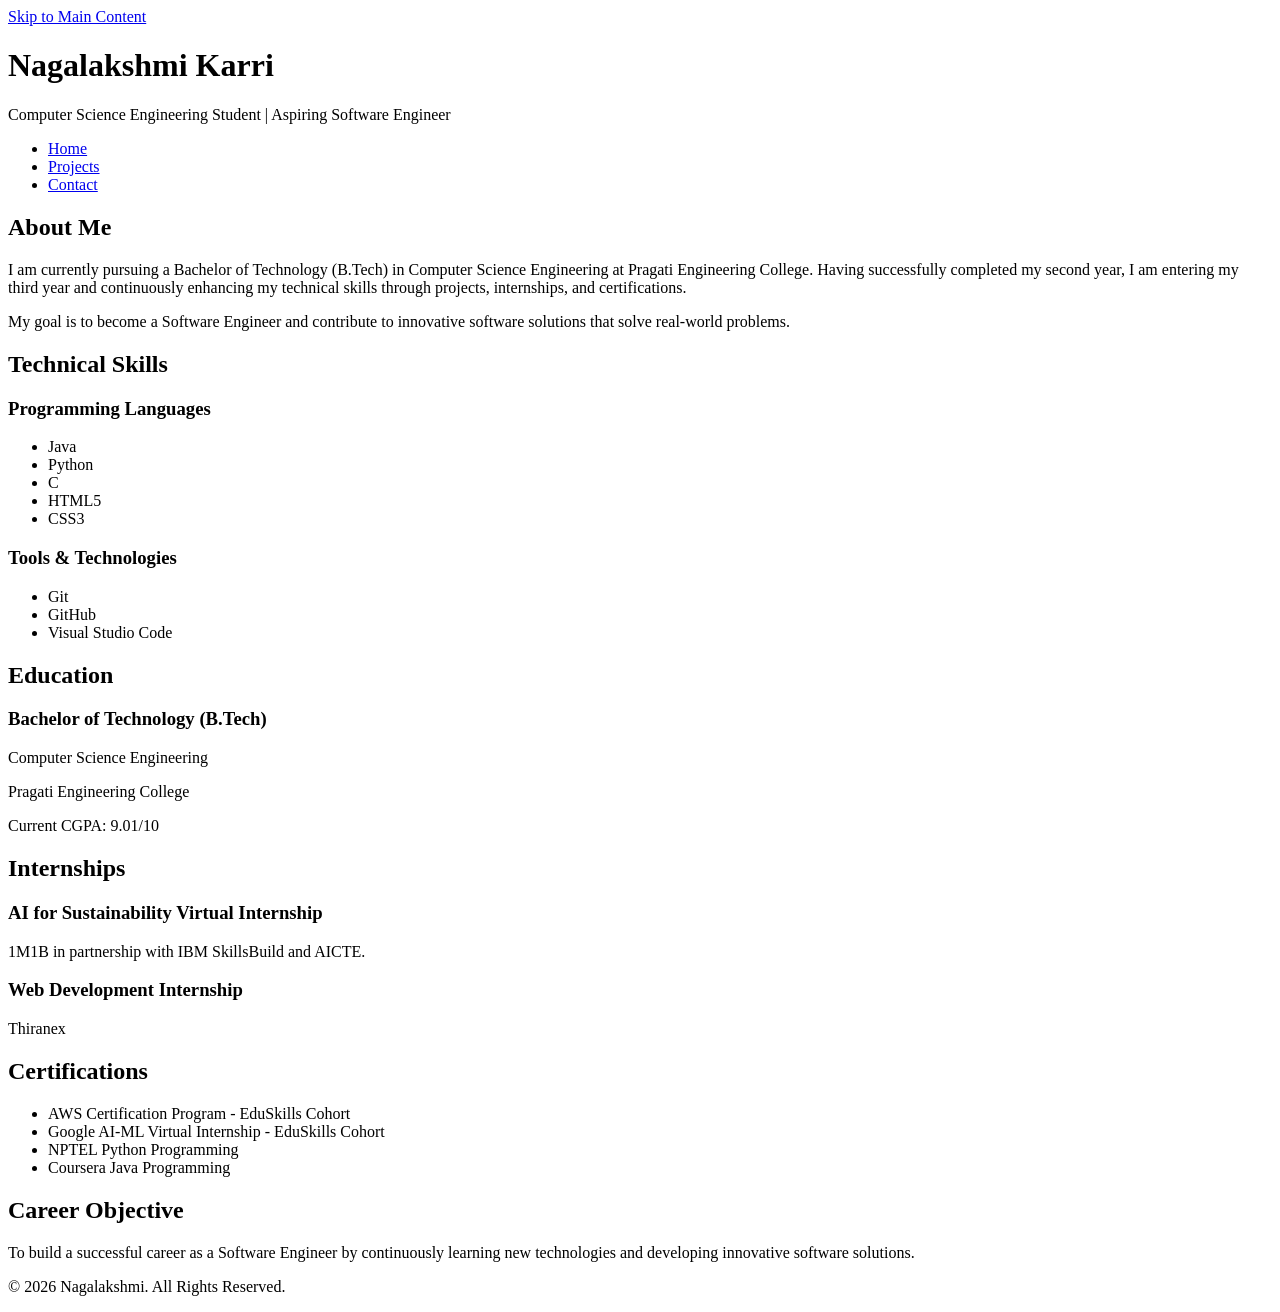
<file: Task-1-HTML5-portfolio/index.html>
<!DOCTYPE html>
<html lang="en">
<head>
    <meta charset="UTF-8">
    <meta name="viewport" content="width=device-width, initial-scale=1.0">

    <title>Nagalakshmi | Personal Portfolio</title>

    <meta name="description" content="Personal portfolio of Nagalakshmi, a Computer Science Engineering student showcasing skills, projects, internships, and certifications.">
    <meta name="keywords" content="Nagalakshmi, Portfolio, CSE Student, Software Engineer, Web Developer, Java, Python">
    <meta name="author" content="Nagalakshmi">

    <meta property="og:title" content="Nagalakshmi Portfolio">
    <meta property="og:description" content="Computer Science Engineering Student and Aspiring Software Engineer.">
    <meta property="og:type" content="website">
</head>

<body>

<a href="#main-content">Skip to Main Content</a>

<header role="banner">
    <h1>Nagalakshmi Karri</h1>
    <p>Computer Science Engineering Student | Aspiring Software Engineer</p>

    <nav aria-label="Main Navigation">
        <ul>
            <li><a href="index.html" aria-current="page">Home</a></li>
            <li><a href="projects.html">Projects</a></li>
            <li><a href="contact.html">Contact</a></li>
        </ul>
    </nav>
</header>

<main id="main-content">

    <section aria-labelledby="about-heading">
        <h2 id="about-heading">About Me</h2>

        <article>
            <p>
                I am currently pursuing a Bachelor of Technology (B.Tech) in
                Computer Science Engineering at Pragati Engineering College.
                Having successfully completed my second year, I am entering my
                third year and continuously enhancing my technical skills through
                projects, internships, and certifications.
            </p>

            <p>
                My goal is to become a Software Engineer and contribute to
                innovative software solutions that solve real-world problems.
            </p>
        </article>
    </section>

    <section aria-labelledby="skills-heading">
        <h2 id="skills-heading">Technical Skills</h2>

        <article>
            <h3>Programming Languages</h3>
            <ul>
                <li>Java</li>
                <li>Python</li>
                <li>C</li>
                <li>HTML5</li>
                <li>CSS3</li>
            </ul>

            <h3>Tools & Technologies</h3>
            <ul>
                <li>Git</li>
                <li>GitHub</li>
                <li>Visual Studio Code</li>
            </ul>
        </article>
    </section>

    <section aria-labelledby="education-heading">
        <h2 id="education-heading">Education</h2>

        <article>
            <h3>Bachelor of Technology (B.Tech)</h3>
            <p>Computer Science Engineering</p>
            <p>Pragati Engineering College</p>
            <p>Current CGPA: 9.01/10</p>
        </article>
    </section>

    <section aria-labelledby="internships-heading">
        <h2 id="internships-heading">Internships</h2>

        <article>
            <h3>AI for Sustainability Virtual Internship</h3>
            <p>1M1B in partnership with IBM SkillsBuild and AICTE.</p>
        </article>

        <article>
            <h3>Web Development Internship</h3>
            <p>Thiranex</p>
        </article>
    </section>

    <section aria-labelledby="certifications-heading">
        <h2 id="certifications-heading">Certifications</h2>

        <ul>
            <li>AWS Certification Program - EduSkills Cohort</li>
            <li>Google AI-ML Virtual Internship - EduSkills Cohort</li>
            <li>NPTEL Python Programming</li>
            <li>Coursera Java Programming</li>
        </ul>
    </section>

    <section aria-labelledby="objective-heading">
        <h2 id="objective-heading">Career Objective</h2>

        <p>
            To build a successful career as a Software Engineer by continuously
            learning new technologies and developing innovative software solutions.
        </p>
    </section>

</main>

<footer>
    <p>&copy; 2026 Nagalakshmi. All Rights Reserved.</p>
</footer>

</body>
</html>
</file>
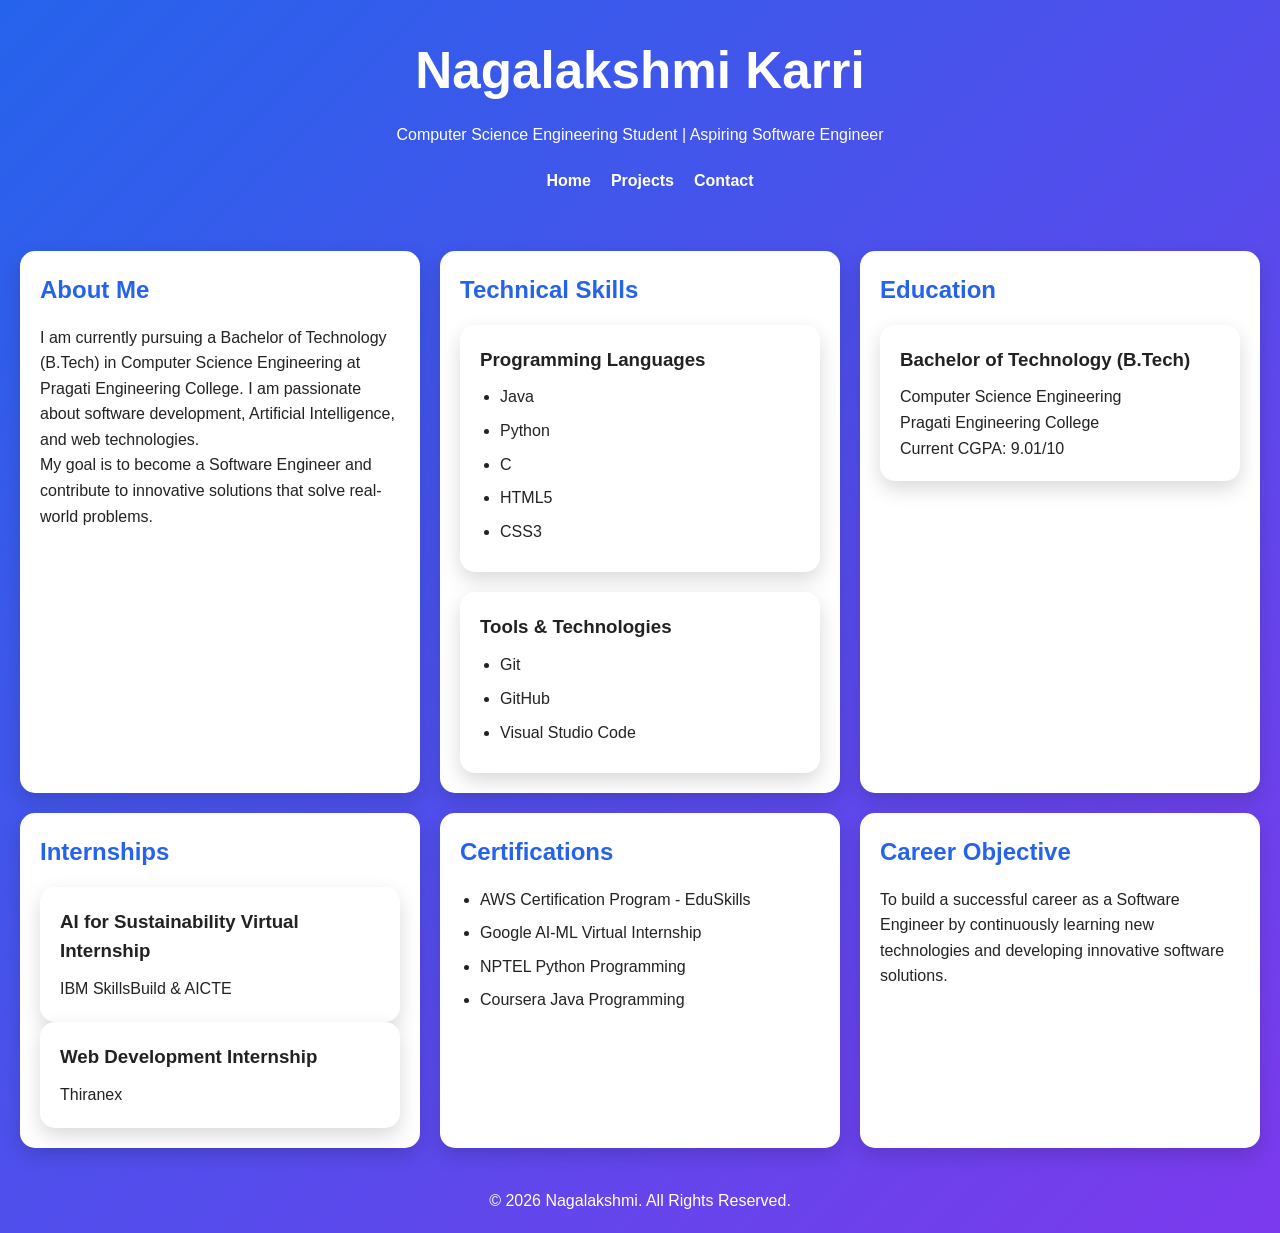
<file: Task-2-CSS3Portfolio/index.html>
<!DOCTYPE html>
<html lang="en">
<head>
<meta charset="UTF-8">
<meta name="viewport" content="width=device-width, initial-scale=1.0">
<title>Nagalakshmi | Personal Portfolio</title>

<meta name="description" content="Personal portfolio of Nagalakshmi, a Computer Science Engineering student.">

<link rel="stylesheet" href="style.css">
</head>

<body>

<a href="#main-content" class="skip-link">Skip to Main Content</a>

<header>
    <h1>Nagalakshmi Karri</h1>
    <p>Computer Science Engineering Student | Aspiring Software Engineer</p>

    <nav>
        <ul>
            <li><a href="index.html">Home</a></li>
            <li><a href="projects.html">Projects</a></li>
            <li><a href="contact.html">Contact</a></li>
        </ul>
    </nav>
</header>

<main id="main-content">

<section>
    <h2>About Me</h2>

    <p>
        I am currently pursuing a Bachelor of Technology (B.Tech)
        in Computer Science Engineering at Pragati Engineering College.
        I am passionate about software development, Artificial Intelligence,
        and web technologies.
    </p>

    <p>
        My goal is to become a Software Engineer and contribute to
        innovative solutions that solve real-world problems.
    </p>
</section>

<section>
    <h2>Technical Skills</h2>

    <div class="skills-grid">

        <article>
            <h3>Programming Languages</h3>

            <ul>
                <li>Java</li>
                <li>Python</li>
                <li>C</li>
                <li>HTML5</li>
                <li>CSS3</li>
            </ul>
        </article>

        <article>
            <h3>Tools & Technologies</h3>

            <ul>
                <li>Git</li>
                <li>GitHub</li>
                <li>Visual Studio Code</li>
            </ul>
        </article>

    </div>
</section>

<section>
    <h2>Education</h2>

    <article>
        <h3>Bachelor of Technology (B.Tech)</h3>
        <p>Computer Science Engineering</p>
        <p>Pragati Engineering College</p>
        <p>Current CGPA: 9.01/10</p>
    </article>
</section>

<section>
    <h2>Internships</h2>

    <article>
        <h3>AI for Sustainability Virtual Internship</h3>
        <p>IBM SkillsBuild & AICTE</p>
    </article>

    <article>
        <h3>Web Development Internship</h3>
        <p>Thiranex</p>
    </article>
</section>

<section>
    <h2>Certifications</h2>

    <ul>
        <li>AWS Certification Program - EduSkills</li>
        <li>Google AI-ML Virtual Internship</li>
        <li>NPTEL Python Programming</li>
        <li>Coursera Java Programming</li>
    </ul>
</section>

<section>
    <h2>Career Objective</h2>

    <p>
        To build a successful career as a Software Engineer by
        continuously learning new technologies and developing
        innovative software solutions.
    </p>
</section>

</main>

<footer>
    <p>&copy; 2026 Nagalakshmi. All Rights Reserved.</p>
</footer>

</body>
</html>
</file>
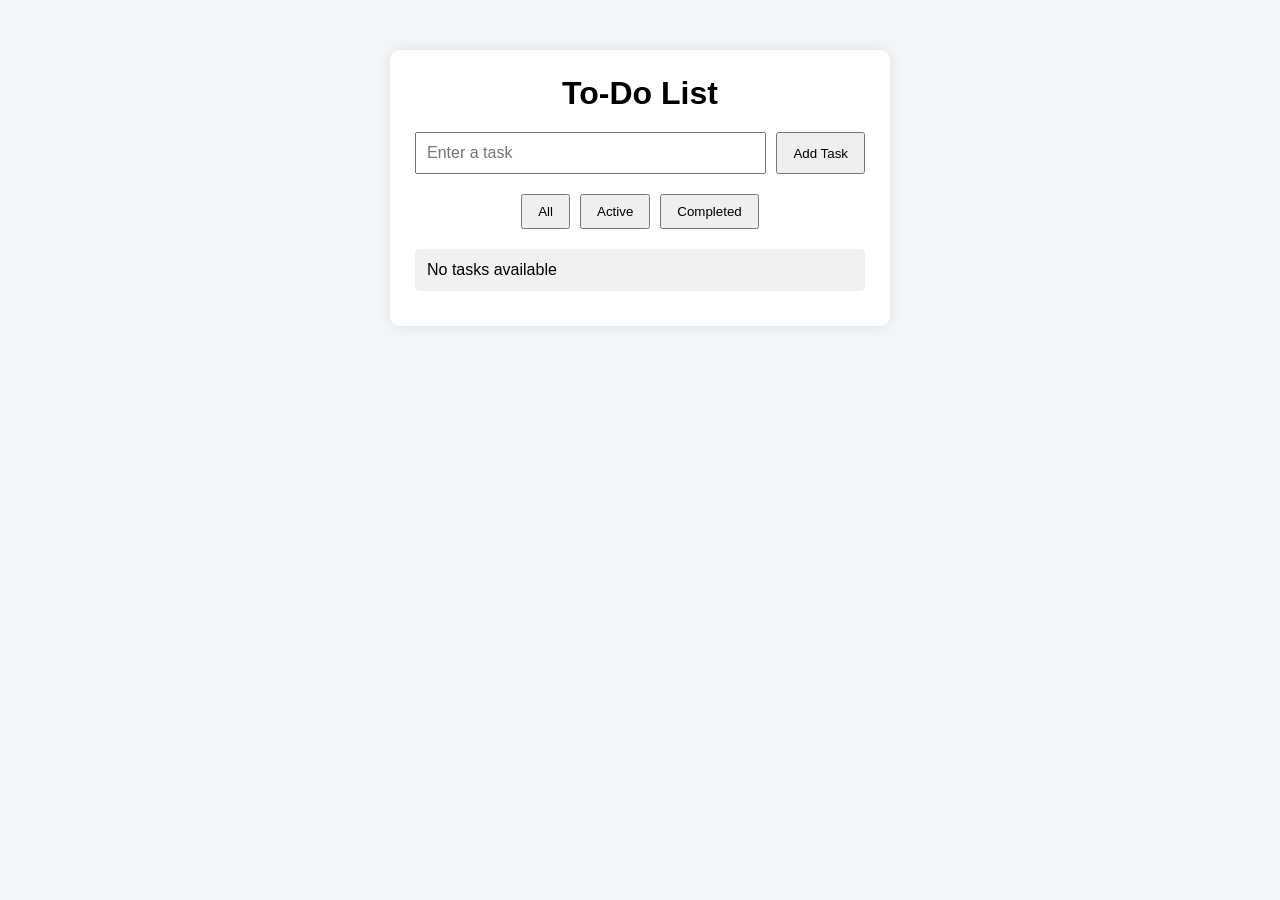
<file: Task-3-JavaScript-Logic/index.html>
<!DOCTYPE html>
<html lang="en">
<head>
    <meta charset="UTF-8">
    <meta name="viewport" content="width=device-width, initial-scale=1.0">
    <title>To-Do List App</title>
    <link rel="stylesheet" href="style.css">
</head>
<body>

    <div class="container">
        <h1>To-Do List</h1>

        <div class="input-section">
            <input type="text" id="taskInput" placeholder="Enter a task">
            <button id="addBtn">Add Task</button>
        </div>

        <div class="filters">
            <button data-filter="all">All</button>
            <button data-filter="active">Active</button>
            <button data-filter="completed">Completed</button>
        </div>

        <ul id="taskList"></ul>
    </div>

    <script src="script.js"></script>
</body>
</html>
</file>
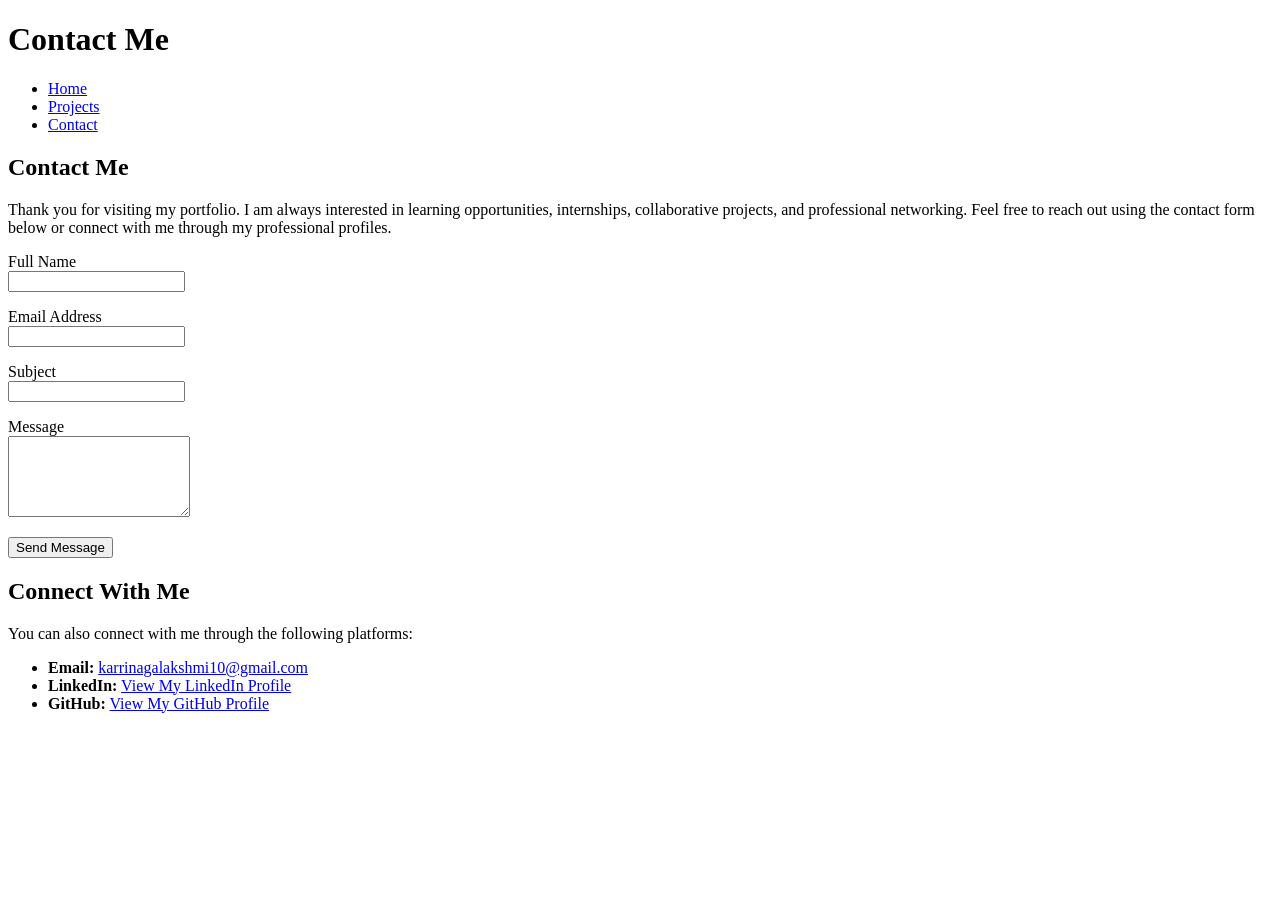
<file: Task-1-HTML5-portfolio/contact.html>
<!DOCTYPE html>
<html lang="en">
<head>
    <meta charset="UTF-8">
    <meta name="viewport" content="width=device-width, initial-scale=1.0">

    <title>Contact | Nagalakshmi Portfolio</title>

    <meta name="description" content="Contact Nagalakshmi for opportunities and collaborations.">
</head>

<body>

<header>
    <h1>Contact Me</h1>

    <nav aria-label="Main Navigation">
        <ul>
            <li><a href="index.html">Home</a></li>
            <li><a href="projects.html">Projects</a></li>
            <li><a href="contact.html" aria-current="page">Contact</a></li>
        </ul>
    </nav>
</header>

<main>

    <section aria-labelledby="contact-heading">
        <h2 id="contact-heading">Contact Me</h2>

        <p>
            Thank you for visiting my portfolio. I am always interested in
            learning opportunities, internships, collaborative projects, and
            professional networking. Feel free to reach out using the contact
            form below or connect with me through my professional profiles.
        </p>

        <form aria-label="Contact Form">

            <p>
                <label for="name">Full Name</label><br>
                <input
                    type="text"
                    id="name"
                    name="name"
                    required
                    autocomplete="name">
            </p>

            <p>
                <label for="email">Email Address</label><br>
                <input
                    type="email"
                    id="email"
                    name="email"
                    required
                    autocomplete="email">
            </p>

            <p>
                <label for="subject">Subject</label><br>
                <input
                    type="text"
                    id="subject"
                    name="subject"
                    required>
            </p>

            <p>
                <label for="message">Message</label><br>
                <textarea
                    id="message"
                    name="message"
                    rows="5"
                    required></textarea>
            </p>

            <button type="submit">Send Message</button>

        </form>
    </section>

    <section aria-labelledby="connect-heading">
        <h2 id="connect-heading">Connect With Me</h2>

        <article>
            <p>
                You can also connect with me through the following platforms:
            </p>

            <ul>
                <li>
                    <strong>Email:</strong>
                    <a href="mailto:karrinagalakshmi10@gmail.com">
                        karrinagalakshmi10@gmail.com
                    </a>
                </li>

                <li>
                    <strong>LinkedIn:</strong>
                    <a href="https://www.linkedin.com/in/nagalakshmi-karri/">
                        View My LinkedIn Profile
                    </a>
                </li>

                <li>
                    <strong>GitHub:</strong>
                    <a href="https://github.com/Naga-lakshmi10">
                        View My GitHub Profile
                    </a>
                </li>
            </ul>
        </article>
    </section>

</main>
</file>
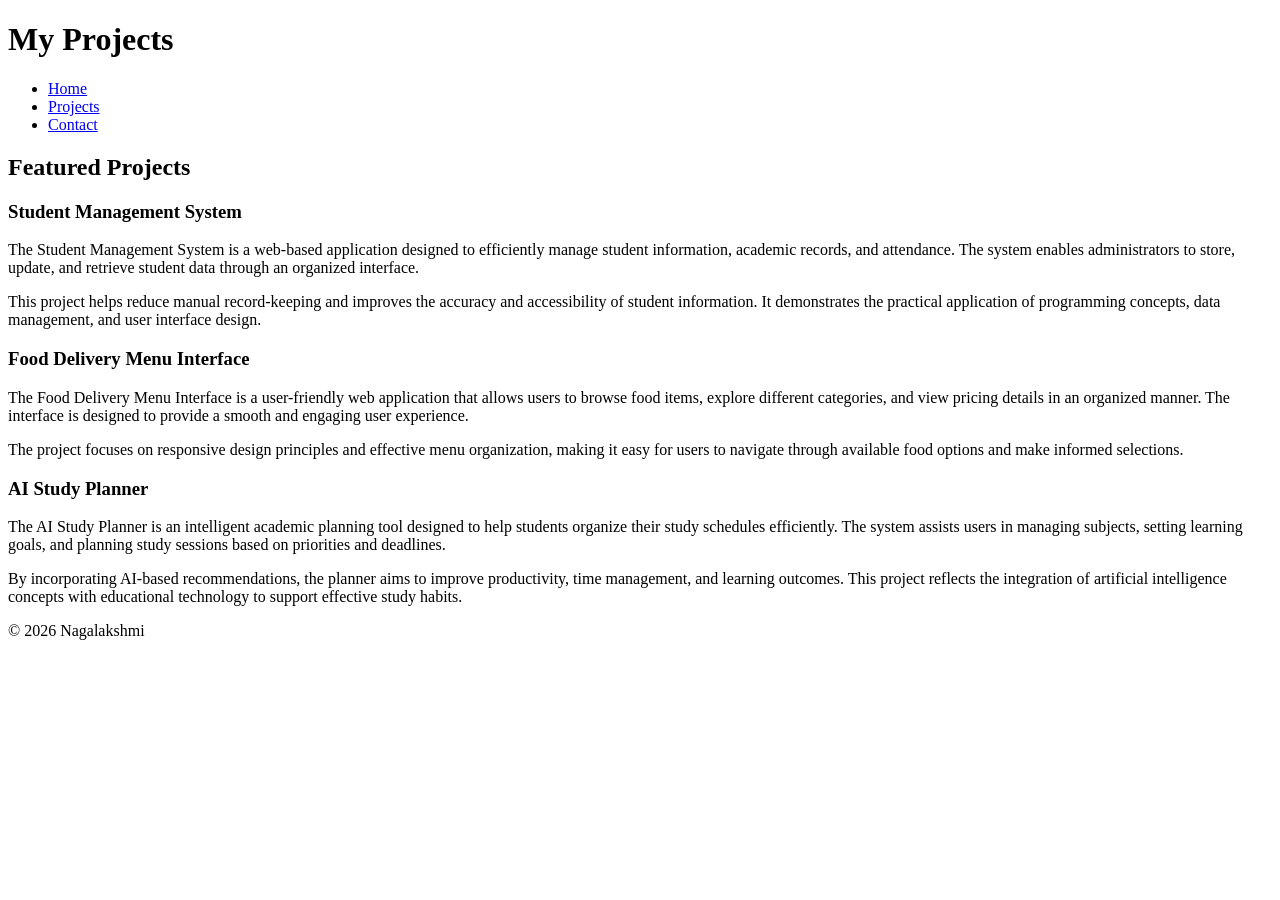
<file: Task-1-HTML5-portfolio/projects.html>
<!DOCTYPE html>
<html lang="en">
<head>
    <meta charset="UTF-8">
    <meta name="viewport" content="width=device-width, initial-scale=1.0">

    <title>Projects | Nagalakshmi Portfolio</title>

    <meta name="description" content="Projects developed by Nagalakshmi.">
</head>

<body>

<header>
    <h1>My Projects</h1>

    <nav aria-label="Main Navigation">
        <ul>
            <li><a href="index.html">Home</a></li>
            <li><a href="projects.html" aria-current="page">Projects</a></li>
            <li><a href="contact.html">Contact</a></li>
        </ul>
    </nav>
</header>

<main>

    <section aria-labelledby="projects-heading">
        <h2 id="projects-heading">Featured Projects</h2>

        <article>
    <h3>Student Management System</h3>

    <p>
        The Student Management System is a web-based application designed to
        efficiently manage student information, academic records, and attendance.
        The system enables administrators to store, update, and retrieve student
        data through an organized interface.
    </p>

    <p>
        This project helps reduce manual record-keeping and improves the accuracy
        and accessibility of student information. It demonstrates the practical
        application of programming concepts, data management, and user interface
        design.
    </p>
</article>

        <article>
    <h3>Food Delivery Menu Interface</h3>

    <p>
        The Food Delivery Menu Interface is a user-friendly web application that
        allows users to browse food items, explore different categories, and view
        pricing details in an organized manner. The interface is designed to
        provide a smooth and engaging user experience.
    </p>

    <p>
        The project focuses on responsive design principles and effective menu
        organization, making it easy for users to navigate through available food
        options and make informed selections.
    </p>
</article>

       <article>
    <h3>AI Study Planner</h3>

    <p>
        The AI Study Planner is an intelligent academic planning tool designed
        to help students organize their study schedules efficiently. The system
        assists users in managing subjects, setting learning goals, and planning
        study sessions based on priorities and deadlines.
    </p>

    <p>
        By incorporating AI-based recommendations, the planner aims to improve
        productivity, time management, and learning outcomes. This project
        reflects the integration of artificial intelligence concepts with
        educational technology to support effective study habits.
    </p>
</article>

    </section>

</main>

<footer>
    <p>&copy; 2026 Nagalakshmi</p>
</footer>

</body>
</html>
</file>
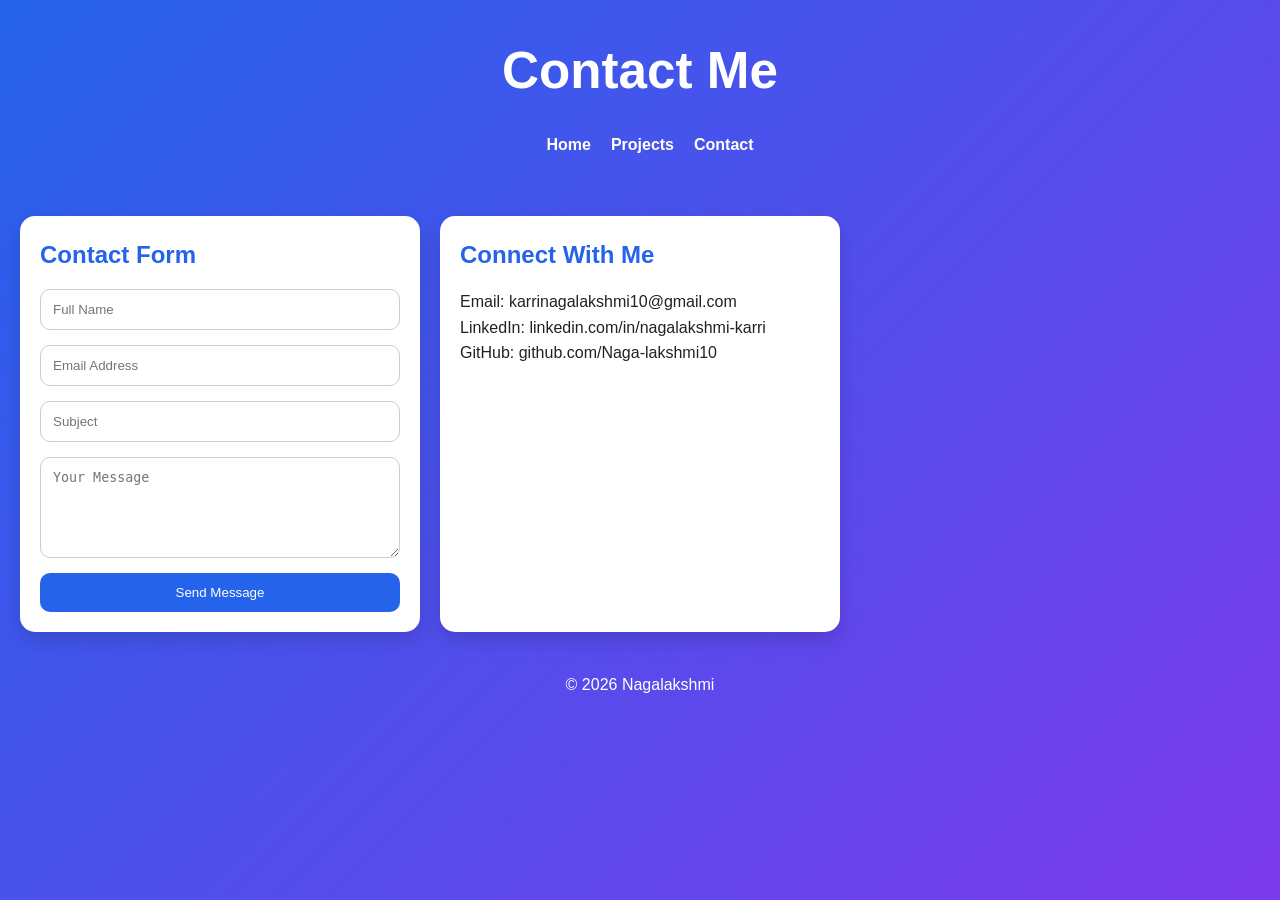
<file: Task-2-CSS3Portfolio/contact.html>
<!DOCTYPE html>
<html lang="en">
<head>
<meta charset="UTF-8">
<meta name="viewport" content="width=device-width, initial-scale=1.0">

<title>Contact | Nagalakshmi Portfolio</title>

<link rel="stylesheet" href="style.css">
</head>

<body>

<header>
    <h1>Contact Me</h1>

    <nav>
        <ul>
            <li><a href="index.html">Home</a></li>
            <li><a href="projects.html">Projects</a></li>
            <li><a href="contact.html">Contact</a></li>
        </ul>
    </nav>
</header>

<main>

<section>
    <h2>Contact Form</h2>

    <form>

        <input type="text" placeholder="Full Name" required>

        <input type="email" placeholder="Email Address" required>

        <input type="text" placeholder="Subject" required>

        <textarea rows="5" placeholder="Your Message"></textarea>

        <button type="submit">Send Message</button>

    </form>
</section>

<section>
    <h2>Connect With Me</h2>

    <p>Email: karrinagalakshmi10@gmail.com</p>

    <p>LinkedIn: linkedin.com/in/nagalakshmi-karri</p>

    <p>GitHub: github.com/Naga-lakshmi10</p>
</section>

</main>

<footer>
    <p>&copy; 2026 Nagalakshmi</p>
</footer>

</body>
</html>
</file>
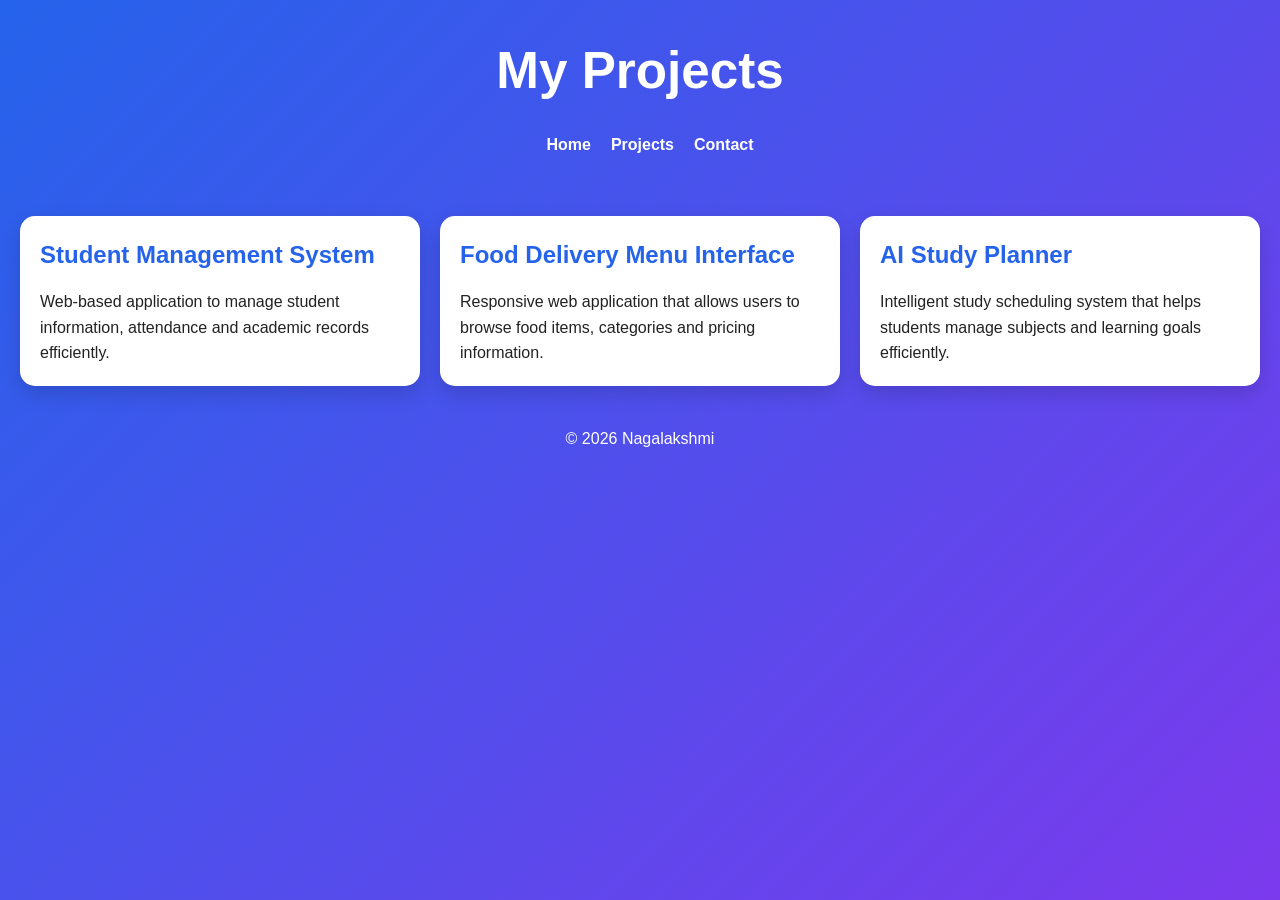
<file: Task-2-CSS3Portfolio/projects.html>
<!DOCTYPE html>
<html lang="en">
<head>
<meta charset="UTF-8">
<meta name="viewport" content="width=device-width, initial-scale=1.0">

<title>Projects | Nagalakshmi Portfolio</title>

<link rel="stylesheet" href="style.css">
</head>

<body>

<header>
    <h1>My Projects</h1>

    <nav>
        <ul>
            <li><a href="index.html">Home</a></li>
            <li><a href="projects.html">Projects</a></li>
            <li><a href="contact.html">Contact</a></li>
        </ul>
    </nav>
</header>

<main class="projects-grid">

<article>
    <h2>Student Management System</h2>

    <p>
        Web-based application to manage student information,
        attendance and academic records efficiently.
    </p>
</article>

<article>
    <h2>Food Delivery Menu Interface</h2>

    <p>
        Responsive web application that allows users to browse
        food items, categories and pricing information.
    </p>
</article>

<article>
    <h2>AI Study Planner</h2>

    <p>
        Intelligent study scheduling system that helps students
        manage subjects and learning goals efficiently.
    </p>
</article>

</main>

<footer>
    <p>&copy; 2026 Nagalakshmi</p>
</footer>

</body>
</html>
</file>
<file: Task-2-CSS3Portfolio/style.css>
/* ======================
   CSS VARIABLES
====================== */

:root{
    --primary:#2563eb;
    --secondary:#1e40af;
    --bg:#f4f7fc;
    --card:#ffffff;
    --text:#222222;
    --shadow:0 8px 20px rgba(0,0,0,0.15);
    --radius:15px;
}

/* ======================
   DARK MODE
====================== */

@media (prefers-color-scheme: dark){

:root{
    --bg:#0f172a;
    --card:#1e293b;
    --text:#f8fafc;
}

}

/* ======================
   RESET
====================== */

*{
    margin:0;
    padding:0;
    box-sizing:border-box;
}

/* ======================
   BODY
====================== */

body{
    font-family:Arial,sans-serif;
    background:linear-gradient(135deg,#2563eb,#7c3aed);
    color:var(--text);
    line-height:1.6;
    min-height:100vh;
}

/* ======================
   SKIP LINK
====================== */

.skip-link{
    position:absolute;
    left:-9999px;
}

.skip-link:focus{
    left:10px;
    top:10px;
    background:white;
    padding:10px;
}

/* ======================
   HEADER
====================== */

header{
    text-align:center;
    padding:30px;
    color:white;
}

header h1{
    font-size:2.8rem;
}

header p{
    margin-top:10px;
}

/* ======================
   FLEXBOX NAVIGATION
====================== */

nav ul{
    list-style:none;
    display:flex;
    justify-content:center;
    flex-wrap:wrap;
    gap:20px;
    margin-top:20px;
}

nav a{
    color:white;
    text-decoration:none;
    font-weight:bold;
}

nav a:hover{
    color:#ffd700;
}

/* ======================
   GRID LAYOUT
====================== */

main{
    display:grid;
    gap:20px;
    padding:20px;
}

/* ======================
   CARDS
====================== */

section,
article{
    background:var(--card);
    padding:20px;
    border-radius:var(--radius);
    box-shadow:var(--shadow);
    transition:0.3s;
}

section:hover,
article:hover{
    transform:translateY(-8px);
}

h2{
    color:var(--primary);
    margin-bottom:15px;
}

h3{
    margin-bottom:10px;
}

ul{
    padding-left:20px;
}

li{
    margin-bottom:8px;
}

/* ======================
   SKILLS GRID
====================== */

.skills-grid{
    display:grid;
    grid-template-columns:repeat(auto-fit,minmax(250px,1fr));
    gap:20px;
}

/* ======================
   PROJECTS GRID
====================== */

.projects-grid{
    display:grid;
    grid-template-columns:repeat(auto-fit,minmax(280px,1fr));
    gap:20px;
}

/* ======================
   FORM
====================== */

form{
    display:flex;
    flex-direction:column;
    gap:15px;
}

input,
textarea{
    padding:12px;
    border:1px solid #ccc;
    border-radius:10px;
}

button{
    background:var(--primary);
    color:white;
    border:none;
    padding:12px;
    border-radius:10px;
    cursor:pointer;
}

button:hover{
    background:var(--secondary);
}

/* ======================
   FOOTER
====================== */

footer{
    text-align:center;
    color:white;
    padding:20px;
}

/* ======================
   TABLET
====================== */

@media (min-width:768px){

main{
    grid-template-columns:repeat(2,1fr);
}

}

/* ======================
   DESKTOP
====================== */

@media (min-width:1024px){

main{
    grid-template-columns:repeat(3,1fr);
}

header h1{
    font-size:3.2rem;
}

}
</file>
<file: Task-3-JavaScript-Logic/style.css>
* {
    margin: 0;
    padding: 0;
    box-sizing: border-box;
}

body {
    font-family: Arial, sans-serif;
    background: #f4f6f9;
    display: flex;
    justify-content: center;
    padding-top: 50px;
}

.container {
    width: 500px;
    background: white;
    padding: 25px;
    border-radius: 10px;
    box-shadow: 0 0 15px rgba(0,0,0,0.1);
}

h1 {
    text-align: center;
    margin-bottom: 20px;
}

.input-section {
    display: flex;
    gap: 10px;
}

#taskInput {
    flex: 1;
    padding: 10px;
    font-size: 16px;
}

#addBtn {
    padding: 10px 15px;
    cursor: pointer;
}

.filters {
    margin-top: 20px;
    display: flex;
    justify-content: center;
    gap: 10px;
}

.filters button {
    padding: 8px 15px;
    cursor: pointer;
}

#taskList {
    list-style: none;
    margin-top: 20px;
}

#taskList li {
    background: #f1f1f1;
    margin-bottom: 10px;
    padding: 12px;
    border-radius: 5px;

    display: flex;
    justify-content: space-between;
    align-items: center;
}

.completed {
    text-decoration: line-through;
    color: gray;
}

.task-buttons {
    display: flex;
    gap: 5px;
}

.task-buttons button {
    padding: 5px 10px;
    cursor: pointer;
}
</file>
